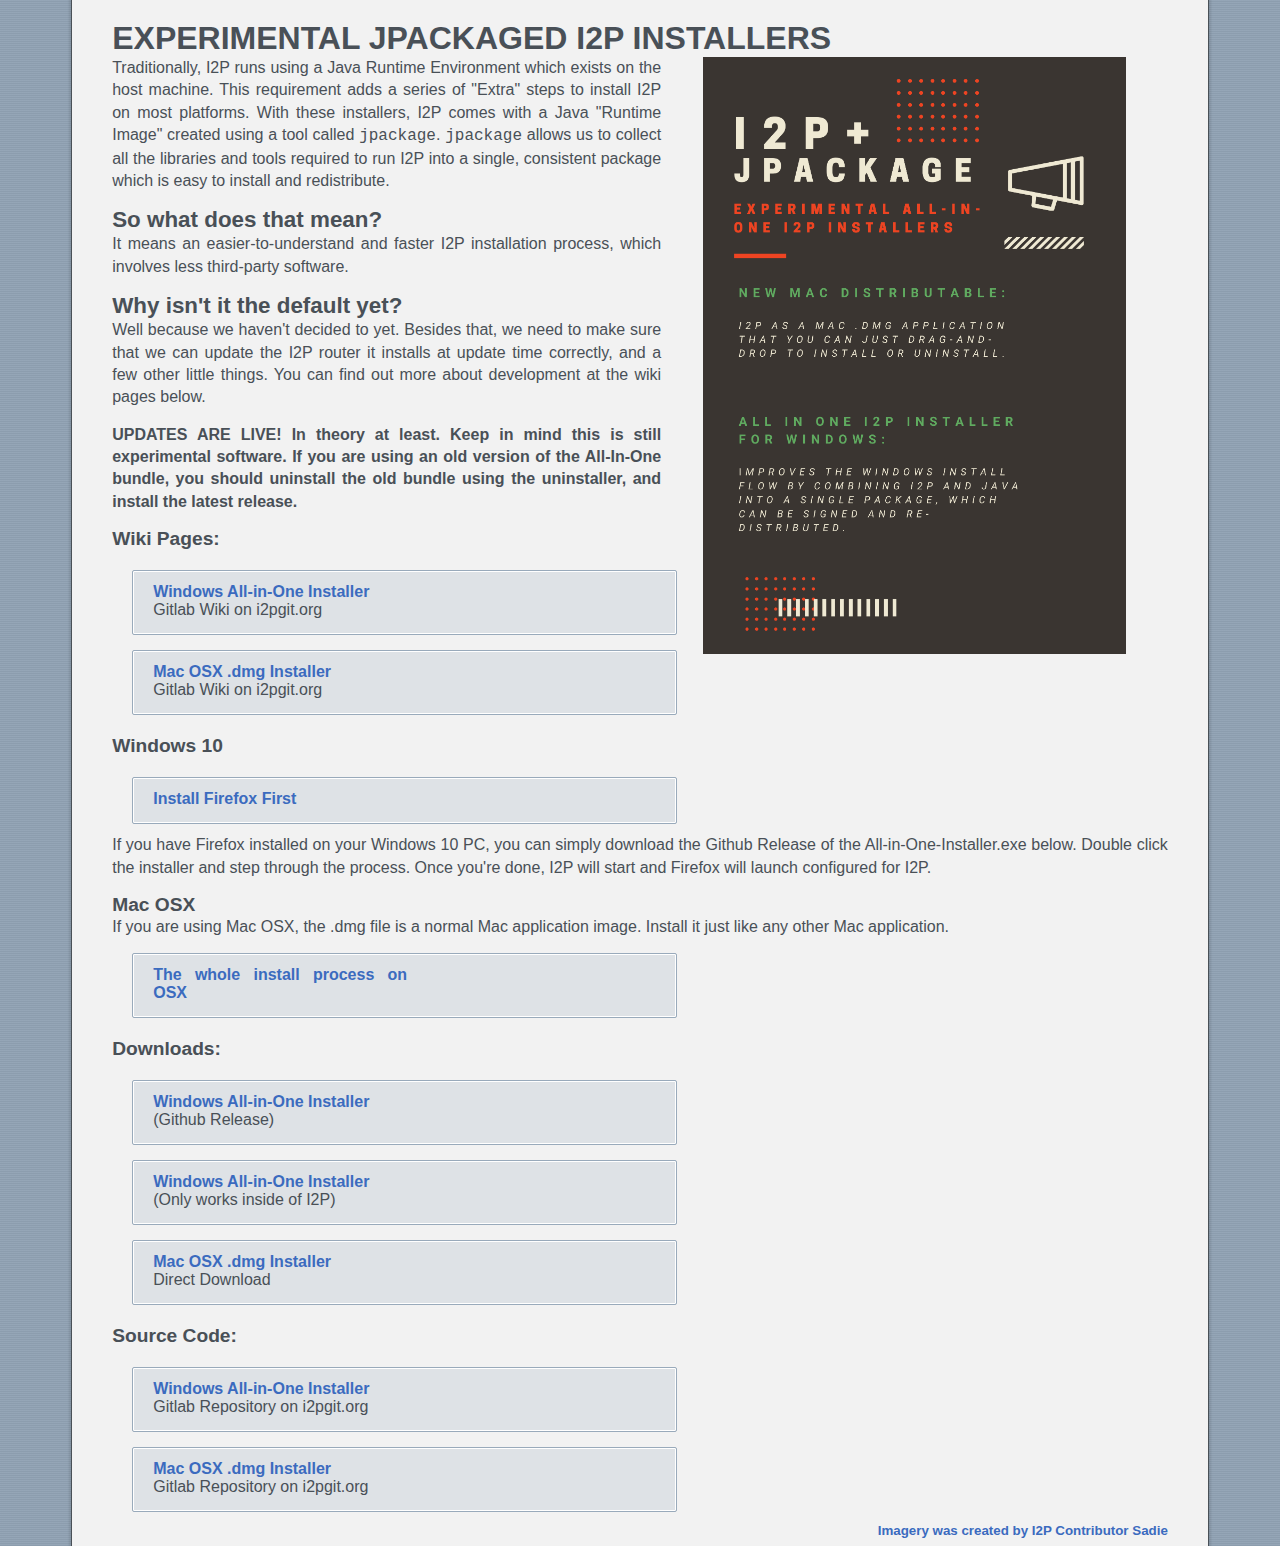
<file: index.html>
<!DOCTYPE html>
<html>
<head>
  <title>Experimental I2P Jpackage Installers</title>
  <link rel="stylesheet" type="text/css" href ="home.css" />
</head>
<body>
<h1>Experimental Jpackaged I2P Installers</h1>

<p><img src="installers.png" alt="Experimental Installers" title="" />
Traditionally, I2P runs using a Java Runtime Environment which exists on
the host machine. This requirement adds a series of "Extra" steps to
install I2P on most platforms. With these installers, I2P comes with a
Java "Runtime Image" created using a tool called <code>jpackage</code>. <code>jpackage</code>
allows us to collect all the libraries and tools required to run I2P
into a single, consistent package which is easy to install and redistribute. </p>

<h2>So what does that mean?</h2>

<p>It means an easier-to-understand and faster I2P installation process,
which involves less third-party software.</p>

<h2>Why isn't it the default yet?</h2>

<p>Well because we haven't decided to yet. Besides that, we need to make sure
that we can update the I2P router it installs at update time correctly,
and a few other little things. You can find out more about development at
the wiki pages below.</p>

<p><strong>UPDATES ARE LIVE! In theory at least. Keep in mind this is still</strong>
<strong>experimental software. If you are using an old version of the All-In-One</strong>
<strong>bundle, you should uninstall the old bundle using the uninstaller, and</strong>
<strong>install the latest release.</strong></p>

<h3>Wiki Pages:</h3>

<ul>
<li><a href="https://i2pgit.org/i2p-hackers/i2p.firefox/-/wikis/All-in-One-I2P-Installer-for-Windows">Windows All-in-One Installer</a> Gitlab Wiki on i2pgit.org</li>
<li><a href="https://i2pgit.org/i2p-hackers/i2p-jpackage-mac/-/wikis/New-Mac-Distributable">Mac OSX .dmg Installer</a> Gitlab Wiki on i2pgit.org</li>
</ul>

<h3>Windows 10</h3>

<ul>
<li><strong><a href="https://www.mozilla.org/en-US/firefox/windows/">Install Firefox First</a></strong></li>
</ul>

<p>If you have Firefox installed on your Windows 10 PC, you can simply
download the Github Release of the All-in-One-Installer.exe below. Double
click the installer and step through the process. Once you're done, I2P
will start and Firefox will launch configured for I2P.</p>

<h3>Mac OSX</h3>

<p>If you are using Mac OSX, the .dmg file is a normal Mac application image.
Install it just like any other Mac application.</p>

<ul>
<li><a href="osx.html">The whole install process on OSX</a></li>
</ul>

<h3>Downloads:</h3>

<ul>
<li><a href="https://github.com/eyedeekay/i2p/releases/tag/latest">Windows All-in-One Installer</a> (Github Release)</li>
<li><a href="/I2P-Profile-Installer.exe">Windows All-in-One Installer</a> (Only works inside of I2P)</li>
<li><a href="https://muwire.com/downloads/I2P-0.9.49-10.dmg">Mac OSX .dmg Installer</a> Direct Download</li>
</ul>

<h3>Source Code:</h3>

<ul>
<li><a href="https://i2pgit.org/i2p-hackers/i2p.firefox/">Windows All-in-One Installer</a> Gitlab Repository on i2pgit.org</li>
<li><a href="https://i2pgit.org/i2p-hackers/i2p-jpackage-mac/">Mac OSX .dmg Installer</a> Gitlab Repository on i2pgit.org</li>
</ul>

<p><sub><a href="https://i2p.medium.com/workflows-and-experimental-installers-b32ba7255ed5">Imagery was created by I2P Contributor Sadie</a></sub></p>
</body>
</html>
</file>
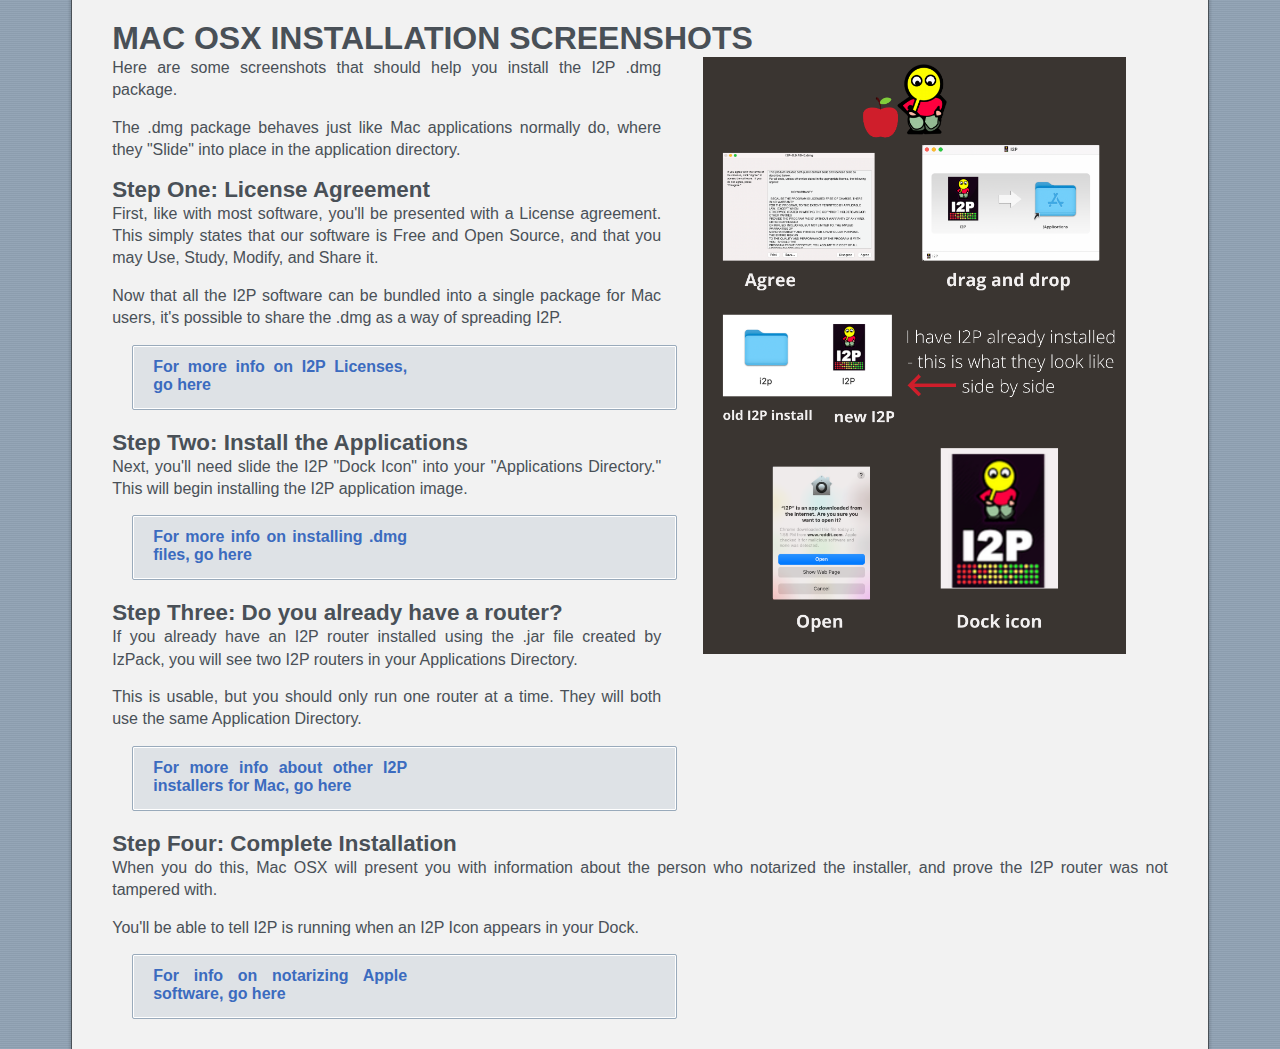
<file: osx.html>
<!DOCTYPE html>
<html>
<head>
  <title>Experimental I2P Jpackage Installers</title>
  <link rel="stylesheet" type="text/css" href ="home.css" />
</head>
<body>
<h1>Mac OSX Installation Screenshots</h1>

<p><img src="macosx.png" alt="OSX Installation Screenshots" title="" />
Here are some screenshots that should help you install the I2P .dmg package.</p>

<p>The .dmg package behaves just like Mac applications normally do, where they
"Slide" into place in the application directory.</p>

<h2><strong>Step One:</strong> License Agreement</h2>

<p>First, like with most software, you'll be presented with a License
agreement. This simply states that our software is Free and Open Source,
and that you may Use, Study, Modify, and Share it.</p>

<p>Now that all the I2P software can be bundled into a single package for
Mac users, it's possible to share the .dmg as a way of spreading I2P.</p>

<ul>
<li><a href="https://geti2p.net/en/get-involved/develop/licenses">For more info on I2P Licenses, go here</a></li>
</ul>

<h2><strong>Step Two:</strong> Install the Applications</h2>

<p>Next, you'll need slide the I2P "Dock Icon" into your "Applications
Directory." This will begin installing the I2P application image.</p>

<ul>
<li><a href="https://apple.stackexchange.com/questions/64845/how-do-i-install-applications-from-a-dmg-file">For more info on installing .dmg files, go here</a></li>
</ul>

<h2><strong>Step Three:</strong> Do you already have a router?</h2>

<p>If you already have an I2P router installed using the .jar file created by
IzPack, you will see two I2P routers in your Applications Directory.</p>

<p>This is usable, but you should only run one router at a time. They will
both use the same Application Directory.</p>

<ul>
<li><a href="https://geti2p.net/en/download">For more info about other I2P installers for Mac, go here</a></li>
</ul>

<h2><strong>Step Four:</strong> Complete Installation</h2>

<p>When you do this, Mac OSX will present you with information about the person
who notarized the installer, and prove the I2P router was not tampered with.</p>

<p>You'll be able to tell I2P is running when an I2P Icon appears in your Dock.</p>

<ul>
<li><a href="https://developer.apple.com/documentation/xcode/notarizing_macos_software_before_distribution">For info on notarizing Apple software, go here</a></li>
</ul>
</body>
</html>
</file>
<file: home.css>
* {
  padding: 0;
  margin: 0;
}

html {
  margin: 0 4%;
  padding: 0 20px;
  min-height: 100%;
  background: #9ab;
  background: repeating-linear-gradient(to bottom, #9ab, #89a 2px);
  scrollbar-color: #bcd #789;
}

body {
  margin: 0;
  padding: 20px 40px;
  font-family: Open Sans, Noto Sans, Segoe UI, sans-serif;
  font-size: 12pt;
  color: #495057;
  text-decoration: none;
  word-wrap: break-word;
  border-left: 1px solid #495057;
  border-right: 1px solid #495057;
  box-shadow: 0 0 2px 2px rgba(0, 0, 0, .1);
  background: #f2f2f2;
}

h1, h2, h3, h4 {
  display: block;
  font-weight: 700;
}

h1 {
  text-transform: uppercase;
  font-weight: 900;
  font-size: 200%;
}

h2 {
  font-size: 140%;
}

h3 {
  font-size: 120%;
}

h4 {
  margin-bottom: 5px;
  text-align: right;
  text-transform: none;
  font-size: 90%;
  font-weight: 600;
  font-style: italic;
}

p {
  margin-bottom: 15px;
  width: 100%;
  line-height: 1.4;
  word-wrap: break-word;
  text-align: justify;
  text-decoration: none;
}

ul {
  margin: 10px 20px;
  list-style: none;
}

li {
  margin-left: 0;
  padding: 12px 15px 15px 20px;
  /*width: calc(100% - 40px);*/
  width: 50%;
  text-align: justify;
  border: 1px solid #9ab;
  border-radius: 2px;
  box-shadow: inset 0 0 0 1px #fff;
  background: #dee2e6;
}

li li {
  padding-bottom: 0;
  /*width: calc(100% - 40px);*/
  width: 50%;
  text-align: left;
  border: none;
  border-top: 1px solid #9ab;
  box-shadow: none;
}

li li:first-of-type {
  margin-top: 15px;
  border-top: none;
  width: 50%;
}

li a:first-of-type {
  display: block;
  /*width: 100%;*/
  width: 50%;
}

#applicationExplain {
  float: unset;
}

li+li {
  margin-top: 15px;
}

h3+ul, ul+h3, ul+h2 {
  margin-top: 20px;
}

a, button {
  color: #3b6bbf;
  text-decoration: none;
  font-weight: 700;
  word-wrap: break-word;
  outline: 0;
}

.applicationDesc {
  color: #81888f;
  text-decoration: none;
  font-weight: 700;
  word-wrap: break-word;
  outline: 0;
}

.applicationDesc:hover, a:hover, button:hover {
  text-decoration: none;
  font-weight: 700;
  word-wrap: break-word;
  outline: 0;
}

button {
  border: none;
  cursor: pointer;
  color: #3b6bbf;
  text-decoration: none;
  font-weight: 700;
  word-wrap: break-word;
  outline: 0;
}

.background {
  background-color: #f8f8ff;
  height: 100%;
}

.content {
  margin: 1.5rem;
  padding: 1rem;
  min-height: 3rem;
  min-width: 95%;
  display: inline-block;
  border: 1px solid #d9d9d6;
  border-radius: 2px;
  box-shadow: inset 0 0 0 1px #fff, 0 0 1px #ccc;
  background: #f8f8ff;
}

#header, .application-info, .browser-info, .extended-info, .search-info {
  margin-top: 1.5rem;
  padding: 1rem;
  min-height: 3rem;
  min-width: 95%;
  display: inline-block;
  border: 1px solid #d9d9d6;
  border-radius: 2px;
  box-shadow: inset 0 0 0 1px #fff, 0 0 1px #ccc;
  background: #f8f8ff;
}

.showhider {
  margin-right: auto;
  padding: 0!important;
  text-transform: uppercase;
  background: none !important;
  border: none;
  width: 90%;
  color: #3b6bbf;
  text-decoration: none;
  font-weight: 700;
  word-wrap: break-word;
  outline: 0;
  text-align: left;
}

#links .showhider {
  font-size: 25px;
}

.section-header {
  display: flex;
  flex-direction: row;
  margin-bottom: 80px;
}

#readyness {
  padding-top: 1rem;
  padding-bottom: 1rem;
  margin: 1rem;
  width: 42%;
  min-width: 42%;
  background: #dee2e6;
  text-align: center!important;
  border: 1px solid #dee2e6;
  border-radius: 2px;
  box-shadow: inset 0 0 0 1px #fff, 0 0 1px #ccc;
  display: inline-block;
}

#onboarding {
  min-height: 5rem;
  padding: .5rem;
  margin: .5rem;
  margin-top: 4rem;
  width: 42%;
  min-width: 42%;
  font-size: 2rem;
  background: #a48fe1;
  text-align: center!important;
  border: 1px solid #a48fe1;
  border-radius: 2px;
  box-shadow: inset 0 0 0 1px #fff, 0 0 1px #ccc;
}

#i2pbrowser-description {
  padding-top: 1rem;
  padding-bottom: 1rem;
  width: 50%;
  min-width: 50%;
  display: inline-block;
  background: #dee2e6;
  border: 1px solid #dee2e6;
  border-radius: 2px;
  box-shadow: inset 0 0 0 1px #fff, 0 0 1px #ccc;
}

#linksExplain {
  min-height: 5rem;
  padding: .5rem;
  margin: .5rem;
  width: 30%;
  min-width: 30%;
  background: #dee2e6;
  text-align: center!important;
  border: 1px solid #dee2e6;
  border-radius: 2px;
  box-shadow: inset 0 0 0 1px #fff, 0 0 1px #ccc;
}

#applicationExplain, #controlExplain {
  min-height: 5rem;
  padding: .5rem;
  margin: .5rem;
  width: 30%;
  min-width: 30%;
  background: #dee2e6;
  text-align: center!important;
  border: 1px solid #dee2e6;
  border-radius: 2px;
  box-shadow: inset 0 0 0 1px #fff, 0 0 1px #ccc;
  float: left;
}

#proxyReady {
  min-height: 3rem;
  padding: .5rem;
  margin: .2rem;
  width: 38%;
  min-width: 38%;
  display: inline-block;
  background: #d9d9d6;
  float: right;
  text-align: center!important;
  border: 1px solid #d9d9d6;
  border-radius: 2px;
  box-shadow: inset 0 0 0 1px #fff, 0 0 1px #ccc;
}

#proxyUnready {
  min-height: 3rem;
  padding: .5rem;
  margin: .2rem;
  width: 38%;
  min-width: 38%;
  display: inline-block;
  float: right;
  text-align: center!important;
  border: 1px solid #ffc56d;
  border-radius: 2px;
  background: #ffc56d;
  box-shadow: inset 0 0 0 1px #fff, 0 0 1px #ccc;
}

#consoleOn {
  min-height: 3rem;
  padding: .5rem;
  margin: .2rem;
  width: 38%;
  min-width: 38%;
  display: inline-block;
  float: left;
  text-align: center!important;
  border: 1px solid #f7e59a;
  border-radius: 2px;
  background: #f7e59a;
  box-shadow: inset 0 0 0 1px #fff, 0 0 1px #ccc;
}

.onboardingContent {
  font-size: .8rem!important;
  text-align: left;
  display: none;
}

#info-content {
  display: none;
}

.consoleOn:hover #proxy-check, .proxyReady:hover #proxy-check {
  visibility: visible;
  opacity: 1;
}

img {
  max-width: 100%;
  width: 40%;
  padding: 4%;
  padding-top: 0px;
  float: right;
}

img.readyness {
  height: 100%;
  width: auto;
}

@media only screen and (max-width: 399px) {
  .application-info {
    display: none;
  }
}

@media screen and (max-width: 1200px) {
  body {
    font-size: 10.5pt;
  }
}

sub {
  float: right;
}
</file>
